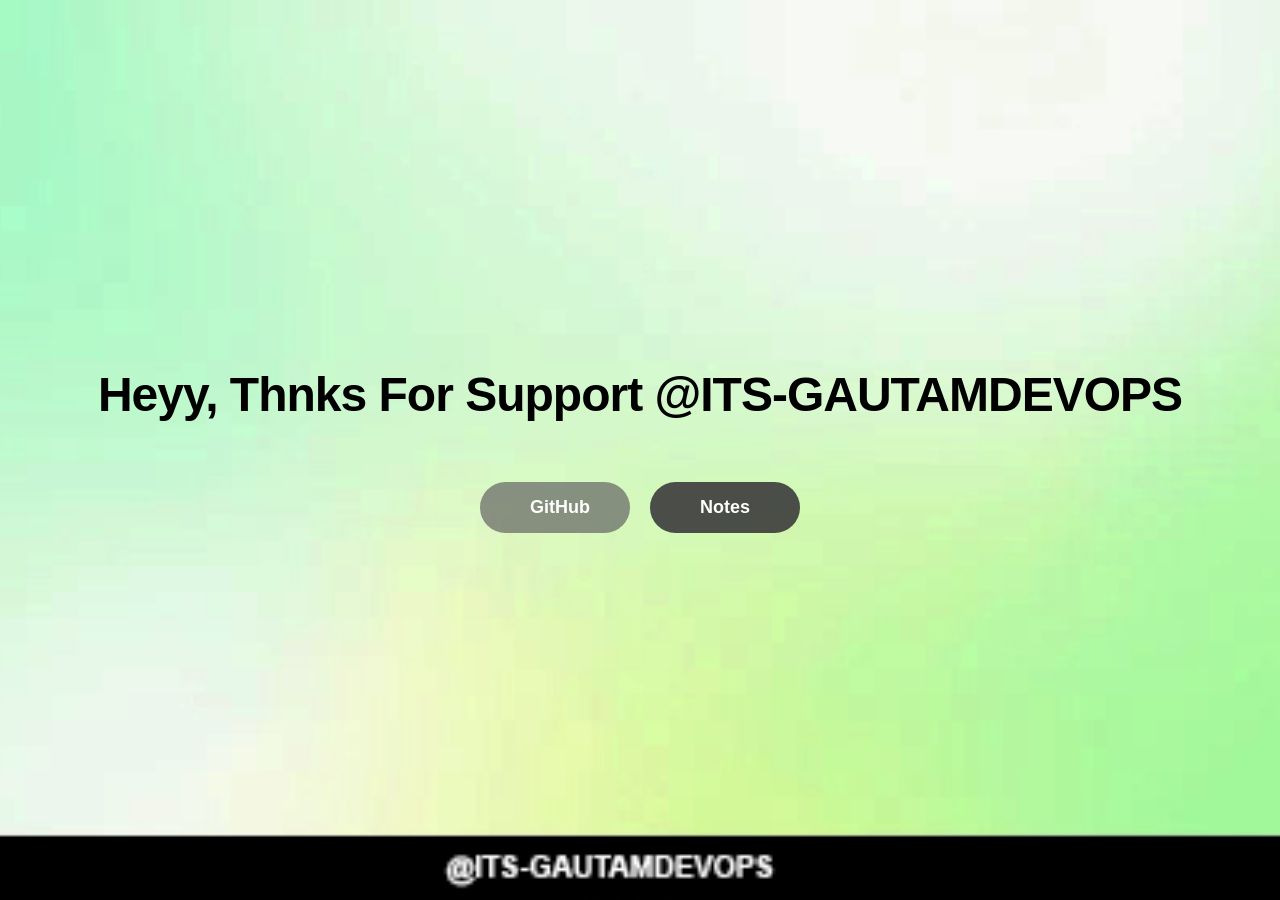
<file: index.html>
<!DOCTYPE html>
<html lang="en">
<head>
    <meta charset="UTF-8">
    <meta name="viewport" content="width=device-width, initial-scale=1.0">
    <title>Flikker Notes</title>
    <link rel="stylesheet" href="Styling/common.css">
    <link rel="stylesheet" href="Styling/variables.css">
</head>
<body class="landing-page">
    
    
      <!--@ITS-GAUTAMDEVOPS CREATED BY GAUTAM KUMAR-->

    <div class="landing-container">
        <div class="landing-header">
            <h1 class="landing-title">Heyy, Thnks For Support @ITS-GAUTAMDEVOPS</h1>
        </div>
        
        <div class="landing-buttons">
            <button class="landing-btn notes-btn" onclick="window.location.href='https://github.com/ITS-GAUTAMDEVOPS'">
                GitHub
            </button>
            <button class="landing-btn todos-btn" onclick="window.location.href='dashboard.html'">
                Notes
            </button>
        </div>
    </div>

    <script src="Brain/storage.js"></script>
</body>
</html>
<!--@ITS-GAUTAMDEVOPS CREATED BY GAUTAM KUMAR-->
</file>
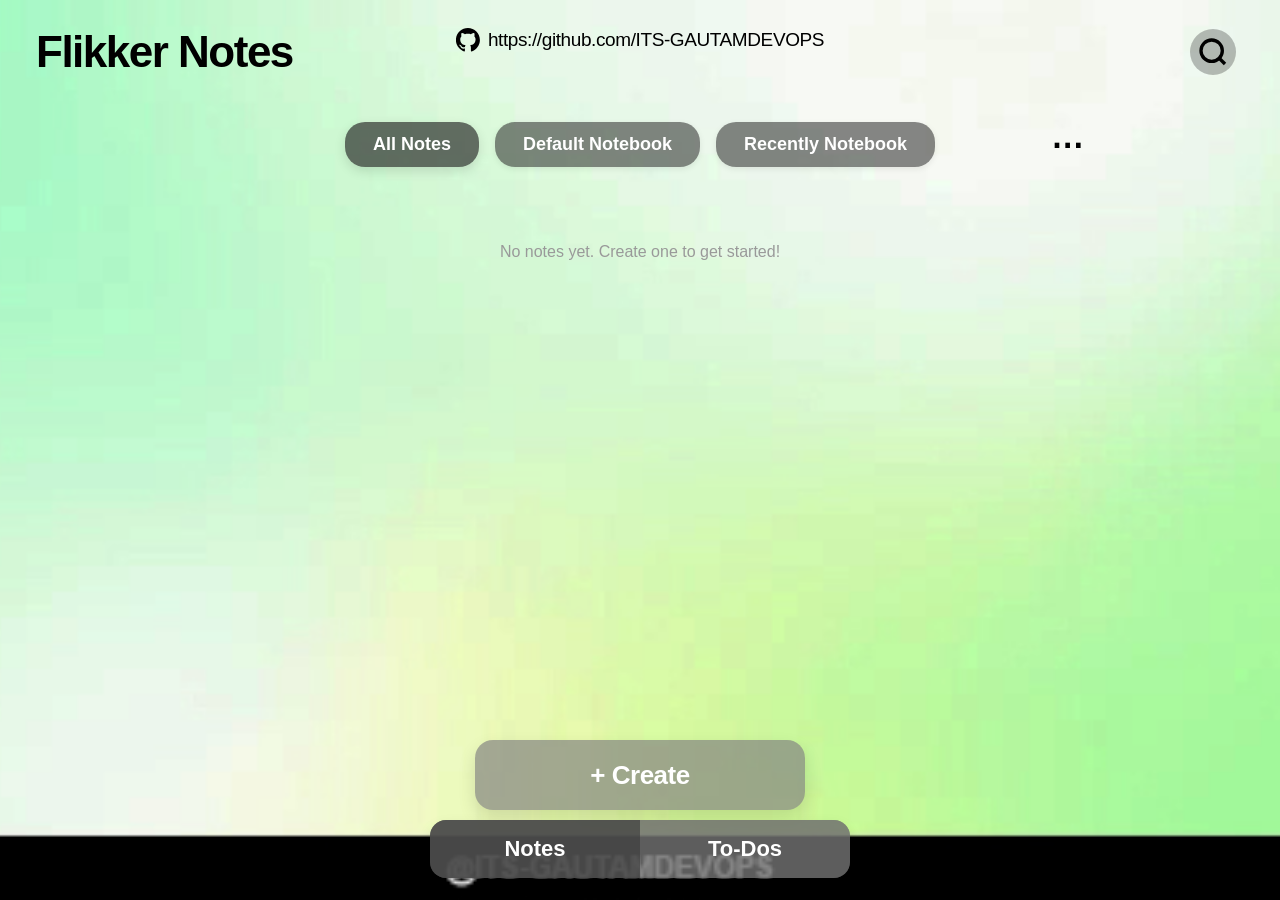
<file: dashboard.html>
<!DOCTYPE html>
<html lang="en">
<head>
    <meta charset="UTF-8">
    <meta name="viewport" content="width=device-width, initial-scale=1.0">
    <title>Flikker Notes - Dashboard</title>
    <link rel="stylesheet" href="Styling/common.css">
    <link rel="stylesheet" href="Styling/dashboard.css">
    <link rel="stylesheet" href="Styling/variables.css">
</head>
<body class="dashboard-page">
     

    <!--@ITS-GAUTAMDEVOPS CREATED BY GAUTAM KUMAR-->


    <div class="container">
      
        <header class="header">
            <div class="header-left">
                <h1 class="logo">Flikker Notes</h1>
            </div>
            <div class="header-right">
                <button class="search-btn" id="searchBtn">
                    <svg width="24" height="24" viewBox="0 0 24 24" fill="none" stroke="currentColor">
                        <circle cx="11" cy="11" r="8"></circle>
                        <path d="m21 21-4.35-4.35"></path>
                    </svg>
                </button>
                
            </div>
        </header>

        
        <div class="main-content">
            
            <div class="view-selector-wrapper">
                <div class="view-selector" id="viewSelector">
                    <button class="view-btn active" data-view="all">All Notes</button>
                    <button class="view-btn" data-view="default">Default Notebook</button>
                    <button class="view-btn" data-view="recent">Recently Notebook</button>
                </div>
                <button class="menu-btn-bar" id="menuBtnBar">⋯</button>
                
             
                <div class="dropdown-menu" id="dropdownMenu" style="display: none;">
                    <button class="dropdown-item" data-action="grid">Grid View</button>
                    <button class="dropdown-item" data-action="list">List View</button>
                    <button class="dropdown-item" data-action="sort-name">Sort By Name (A-Z)</button>
                    <button class="dropdown-item" data-action="sort-edited">Sort By Latest</button>
                </div>
            </div>

       
            <div class="notes-container" id="notesContainer">
              
            </div>

            
            <button class="create-btn" id="createBtn">+ Create</button>
        </div>

        
        <div class="bottom-toggle">
            <button class="toggle-btn active" data-type="notes">Notes</button>
            <button class="toggle-btn" data-type="todos">To-Dos</button>
        </div>

        
        <footer class="footer">
            <a href="https://github.com/ITS-GAUTAMDEVOPS" target="_blank">
                <svg width="20" height="20" viewBox="0 0 24 24" fill="currentColor">
                    <path d="M12 0c-6.626 0-12 5.373-12 12 0 5.302 3.438 9.8 8.207 11.387.599.111.793-.261.793-.577v-2.234c-3.338.726-4.033-1.416-4.033-1.416-.546-1.387-1.333-1.756-1.333-1.756-1.089-.745.083-.729.083-.729 1.205.084 1.839 1.237 1.839 1.237 1.07 1.834 2.807 1.304 3.492.997.107-.775.418-1.305.762-1.604-2.665-.305-5.467-1.334-5.467-5.931 0-1.311.469-2.381 1.236-3.221-.124-.303-.535-1.524.117-3.176 0 0 1.008-.322 3.301 1.23.957-.266 1.983-.399 3.003-.404 1.02.005 2.047.138 3.006.404 2.291-1.552 3.297-1.23 3.297-1.23.653 1.653.242 2.874.118 3.176.77.84 1.235 1.911 1.235 3.221 0 4.609-2.807 5.624-5.479 5.921.43.372.823 1.102.823 2.222v 3.293c0 .319.192.694.801.576 4.765-1.589 8.199-6.086 8.199-11.386 0-6.627-5.373-12-12-12z"/>
                </svg>
                https://github.com/ITS-GAUTAMDEVOPS
            </a>
        </footer>
    </div>

    
    <div class="modal" id="templateModal" style="display: none;">
        <div class="modal-content">
            <h2>Choose Your Magical Sheet</h2>
            <div class="templates-grid" id="templatesGrid">
               
            </div>
        </div>
    </div>

    
    <input type="file" id="imageInput" accept="image/*" style="display: none;">

    <script src="Brain/storage.js"></script>
    <script src="Brain/notes.js"></script>
</body>
</html>
</file>
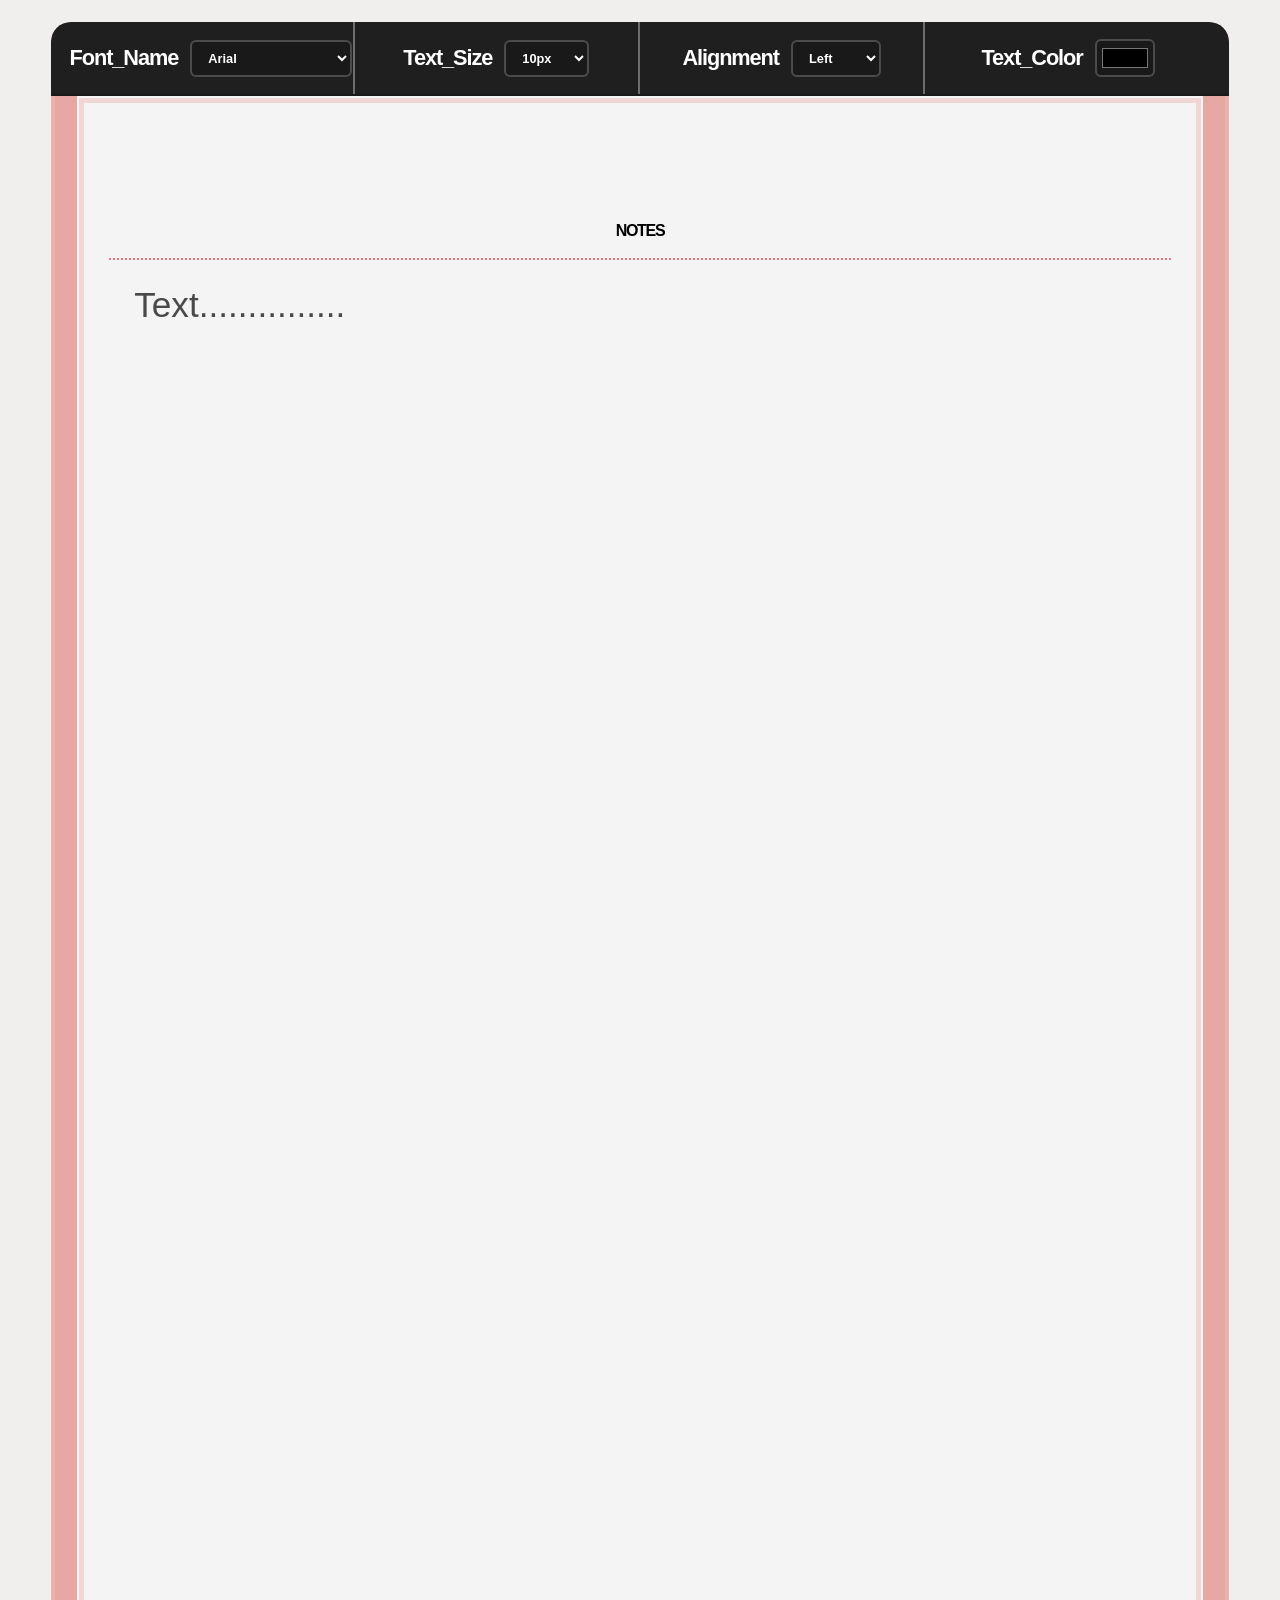
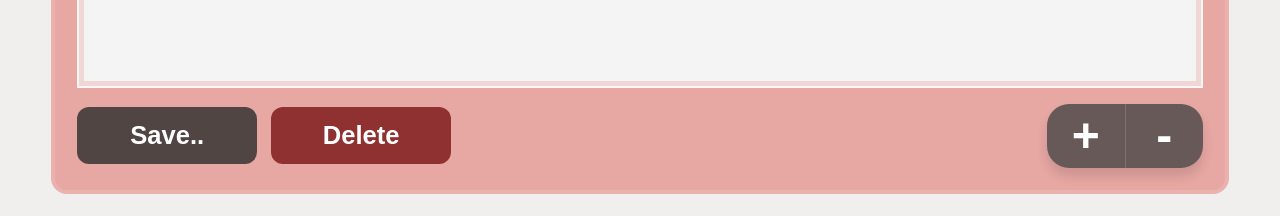
<file: editor.html>
<!DOCTYPE html>
<html lang="en">
<head>
    <meta charset="UTF-8">
    <meta name="viewport" content="width=device-width, initial-scale=1.0">
    <title>Flikker Notes - Editor</title>
    <link rel="stylesheet" href="Styling/common.css">
    <link rel="stylesheet" href="Styling/editor.css">
    <link rel="stylesheet" href="Styling/variables.css">
</head>
<body class="editor-page">
    <div class="editor-shell" id="editorModal">
        <div class="editor-toolbar">
            <div class="toolbar-row">
                <label>Font_Name</label>
                <select class="font-select" id="fontSelect">
                    <option value="Arial">Arial</option>
                    <option value="Georgia">Georgia</option>
                    <option value="Times New Roman">Times New Roman</option>
                    <option value="Courier New">Courier New</option>
                    <option value="Verdana">Verdana</option>
                    <option value="Comic Sans MS">Comic Sans MS</option>
                    <option value="Trebuchet MS">Trebuchet MS</option>
                </select>
            </div>

            <div class="toolbar-row">
                <label>Text_Size</label>
                <select class="size-select" id="sizeSelect">
                    <option value="10">10px</option>
                    <option value="30">30px</option>
                    <option value="50">50px</option>
                    <option value="60">60px</option>
                    <option value="75">75px</option>
                    <option value="100">100px</option>
                </select>
            </div>

            <div class="toolbar-row">
                <label>Alignment</label>
                <select class="align-select" id="alignSelect">
                    <option value="left">Left</option>
                    <option value="center">Center</option>
                    <option value="right">Right</option>
                    <option value="justify">Justify</option>
                </select>
            </div>

            <div class="toolbar-row">
                <label>Text_Color</label>
                <input type="color" class="color-input" id="colorInput" value="#000000">
            </div>
        </div>

        <div class="editor-sheet" id="editorSheet">
            <input type="text" class="editor-title" id="editorTitle" placeholder="NOTES" value="NOTES">
            <div class="editor-sheet-content" id="editorContent" contenteditable="true" spellcheck="false" aria-label="Note content"></div>
        </div>

        <div class="editor-actions">
            <div class="editor-action-group">
                <button class="save-btn" id="saveNoteBtn">Save..</button>
                <button class="delete-btn" id="deleteNoteBtn" type="button">Delete</button>
            </div>
            <div class="zoom-controls">
                <button class="size-btn" data-size="100" aria-label="Increase font size">+</button>
                <button class="size-btn" data-size="10" aria-label="Decrease font size">-</button>
            </div>
        </div>
    </div>

    <input type="file" id="imageInput" accept="image/*" style="display: none;">

    <script src="Brain/storage.js"></script>
    <script src="Brain/editor.js"></script>
</body>
</html>
</file>
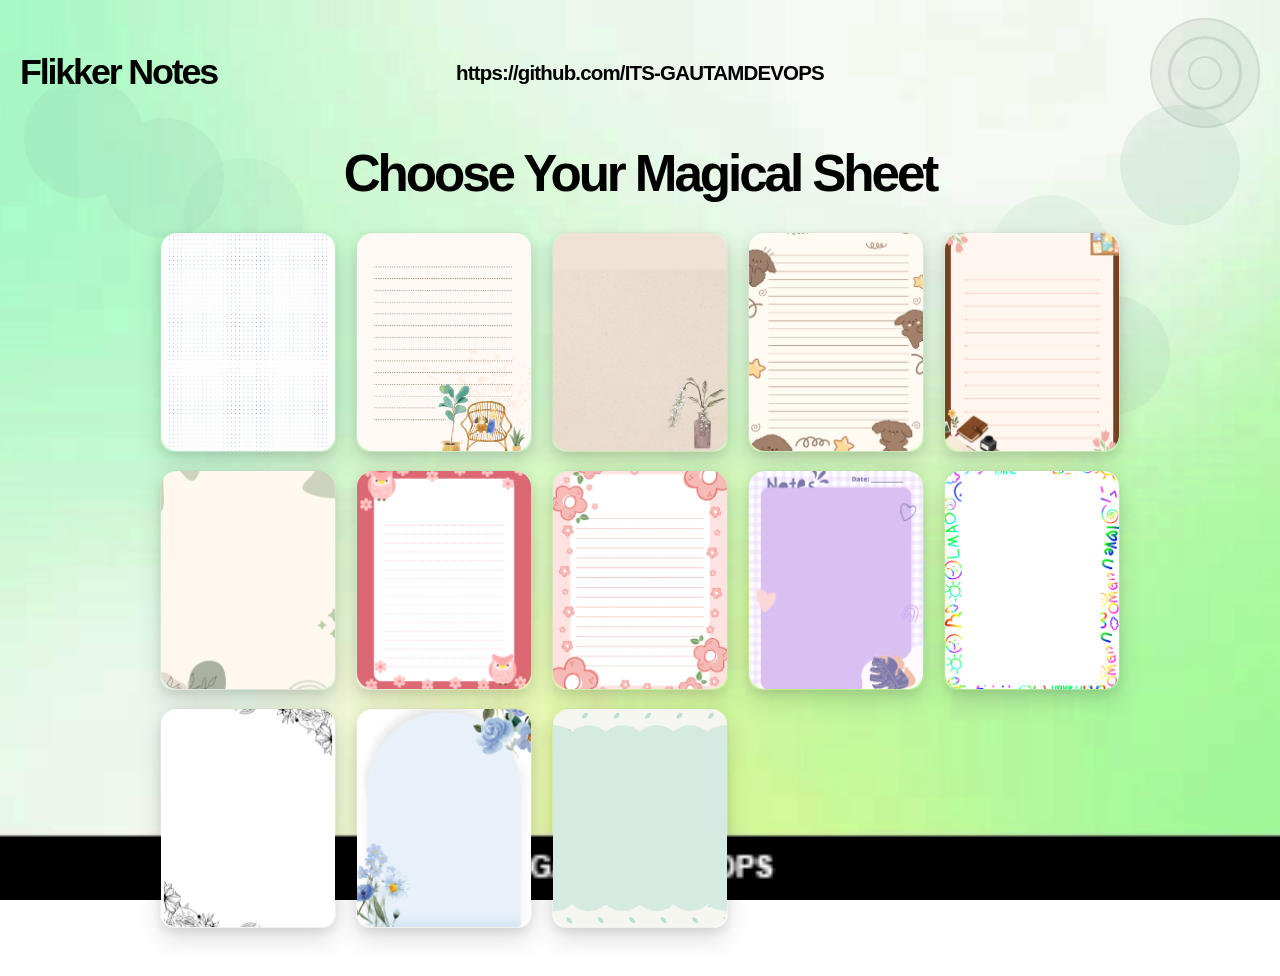
<file: templates.html>
<!DOCTYPE html>
<html lang="en">
<head>
    <meta charset="UTF-8">
    <meta name="viewport" content="width=device-width, initial-scale=1.0">
    <title>Flikker Notes - Choose Template</title>
    <link rel="stylesheet" href="Styling/common.css">
    <link rel="stylesheet" href="Styling/templates.css">
    <link rel="stylesheet" href="Styling/variables.css">
</head>
<body class="templates-page">
    <div class="templates-scene">
        <div class="templates-topbar">
            <div class="templates-brand">Flikker Notes</div>
            <a class="templates-link" href="https://github.com/ITS-GAUTAMDEVOPS" target="_blank" rel="noreferrer">
                https://github.com/ITS-GAUTAMDEVOPS
            </a>
            <div class="templates-decor" aria-hidden="true"></div>
        </div>

        <h1 class="templates-title">Choose Your Magical Sheet</h1>

        <div class="templates-grid" id="templatesGrid">
              
<!--@ITS-GAUTAMDEVOPS CREATED BY GAUTAM KUMAR-->

        </div>
    </div>

    <script src="Brain/storage.js"></script>
    <script>
      


        function loadTemplates() {
            const templatesGrid = document.getElementById('templatesGrid');
            const sheets = [
                'Sheet-0.png',
                'Sheet-1.png',
                'Sheet-2.png',
                'Sheet-3.png',
                'Sheet-4.png',
                'Sheet-5.png',
                'Sheet-6.png',
                'Sheet-7.png',
                'Sheet-8.png',
                'Sheet-9.png',
                'Sheet-10.png',
                'Sheet-11.png',
                'Sheet-bg.png'
            ];

            sheets.forEach((sheetName, index) => {
                const templateItem = document.createElement('button');
                templateItem.type = 'button';
                templateItem.className = 'template-item';
                templateItem.innerHTML = `<img src="Assets/Magical Sheets/${sheetName}" alt="Template ${index + 1}">`;

                templateItem.addEventListener('click', () => {
                    const newNote = {
                        id: storage.generateId(),
                        title: 'NOTES',
                        content: '',
                        fontFamily: 'Arial',
                        fontSize: '30',
                        textAlign: 'left',
                        textColor: '#000000',
                        sheetImage: `Assets/Magical Sheets/${sheetName}`,
                        notebook: 'default',
                        images: [],
                        isNew: true
                    };

                    sessionStorage.setItem('flikker_temp_note', JSON.stringify(newNote));
                    window.location.href = `editor.html?id=${newNote.id}`;
                });

                templatesGrid.appendChild(templateItem);
            });
        }

        document.addEventListener('DOMContentLoaded', loadTemplates);
    </script>
</body>
</html>
</file>
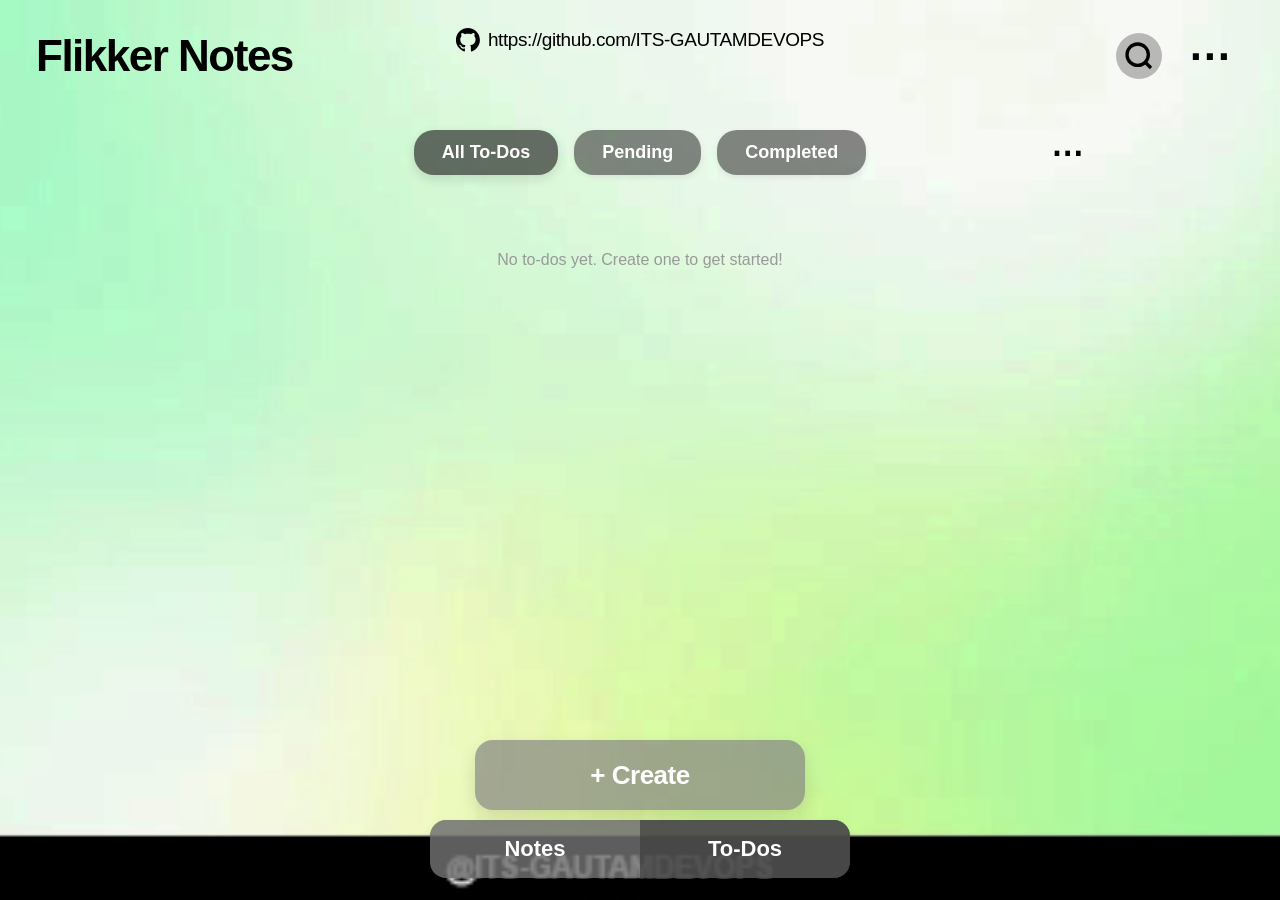
<file: todos.html>
<!DOCTYPE html>
<html lang="en">
<head>
    <meta charset="UTF-8">
    <meta name="viewport" content="width=device-width, initial-scale=1.0">
    <title>Flikker Notes - To-Dos</title>
    <link rel="stylesheet" href="Styling/common.css">
    <link rel="stylesheet" href="Styling/todos.css">
    <link rel="stylesheet" href="Styling/variables.css">
</head>
<body class="todos-page">
    <div class="container">
        <header class="header">
            <div class="header-left">
                <h1 class="logo">Flikker Notes</h1>
            </div>
            <div class="header-right">
                <button class="search-btn" id="searchBtn">
                    <svg width="24" height="24" viewBox="0 0 24 24" fill="none" stroke="currentColor">
                        <circle cx="11" cy="11" r="8"></circle>
                        <path d="m21 21-4.35-4.35"></path>
                    </svg>
                </button>
                <button class="menu-btn" id="menuBtn">⋯</button>
            </div>
        </header>

        <div class="main-content">
            <div class="view-selector-wrapper">
                <div class="view-selector" id="viewSelector">
                    <button class="view-btn active" data-view="all">All To-Dos</button>
                    <button class="view-btn" data-view="pending">Pending</button>
                    <button class="view-btn" data-view="completed">Completed</button>
                </div>
                <button class="menu-btn-bar" id="menuBtnBar">⋯</button>
                
                <div class="dropdown-menu" id="dropdownMenu" style="display: none;">
                    <button class="dropdown-item" data-action="grid">Grid View</button>
                    <button class="dropdown-item" data-action="list">List View</button>
                    <button class="dropdown-item" data-action="sort-name">Sort By Name</button>
                    <button class="dropdown-item" data-action="sort-created">Sort By Time Created</button>
                    <button class="dropdown-item" data-action="sort-edited">Sort By Time Edited</button>
                </div>
            </div>

            <div class="notes-container" id="todosContainer">
               

            </div>

            <button class="create-btn" id="createBtn">+ Create</button>
        </div>

        <div class="bottom-toggle">
            <button class="toggle-btn" data-type="notes">Notes</button>
            <button class="toggle-btn active" data-type="todos">To-Dos</button>
        </div>

        <footer class="footer">
            <a href="https://github.com/ITS-GAUTAMDEVOPS" target="_blank">
                <svg width="20" height="20" viewBox="0 0 24 24" fill="currentColor">
                    <path d="M12 0c-6.626 0-12 5.373-12 12 0 5.302 3.438 9.8 8.207 11.387.599.111.793-.261.793-.577v-2.234c-3.338.726-4.033-1.416-4.033-1.416-.546-1.387-1.333-1.756-1.333-1.756-1.089-.745.083-.729.083-.729 1.205.084 1.839 1.237 1.839 1.237 1.07 1.834 2.807 1.304 3.492.997.107-.775.418-1.305.762-1.604-2.665-.305-5.467-1.334-5.467-5.931 0-1.311.469-2.381 1.236-3.221-.124-.303-.535-1.524.117-3.176 0 0 1.008-.322 3.301 1.23.957-.266 1.983-.399 3.003-.404 1.02.005 2.047.138 3.006.404 2.291-1.552 3.297-1.23 3.297-1.23.653 1.653.242 2.874.118 3.176.77.84 1.235 1.911 1.235 3.221 0 4.609-2.807 5.624-5.479 5.921.43.372.823 1.102.823 2.222v 3.293c0 .319.192.694.801.576 4.765-1.589 8.199-6.086 8.199-11.386 0-6.627-5.373-12-12-12z"/>
                </svg>
                https://github.com/ITS-GAUTAMDEVOPS
            </a>
        </footer>
    </div>

    <div class="modal" id="todoModal" style="display: none;">
        <div class="modal-content">
            <div class="editor-header">
                <h2>Create New To-Do</h2>
                <button class="close-btn" id="closeTodoModal">&times;</button>
            </div>
            <form id="todoForm" style="padding: 20px;">
                <input type="text" id="todoTitle" placeholder="To-Do title" required style="width: 100%; padding: 10px; margin-bottom: 15px; border: 1px solid #ddd; border-radius: 6px;">
                <textarea id="todoDesc" placeholder="To-Do description" style="width: 100%; padding: 10px; margin-bottom: 15px; border: 1px solid #ddd; border-radius: 6px; height: 100px;"></textarea>
                <button type="submit" class="save-btn" style="width: 100%;">Create To-Do</button>
            </form>
        </div>
    </div>

    <script src="Brain/storage.js"></script>
    <script>
        let currentView = 'all';
        let currentViewMode = 'grid';
        let editingTodoId = null;

        
        document.getElementById('menuBtn').addEventListener('click', (e) => {
            const menu = document.getElementById('dropdownMenu');
            menu.style.display = menu.style.display === 'none' ? 'block' : 'none';
            e.stopPropagation();
        });

        document.getElementById('menuBtnBar').addEventListener('click', (e) => {
            const menu = document.getElementById('dropdownMenu');
            menu.style.display = menu.style.display === 'none' ? 'block' : 'none';
            e.stopPropagation();
        });

        document.getElementById('searchBtn').addEventListener('click', () => {
            alert('Coming Soon');
        });

        document.querySelectorAll('.dropdown-item').forEach(item => {
            item.addEventListener('click', (e) => {
                const action = e.target.dataset.action;
                handleDropdownAction(action);
                document.getElementById('dropdownMenu').style.display = 'none';
            });
        });

        function handleDropdownAction(action) {
            switch(action) {
                case 'grid':
                    currentViewMode = 'grid';
                    storage.setViewMode('grid');
                    break;
                case 'list':
                    currentViewMode = 'list';
                    storage.setViewMode('list');
                    break;
                case 'sort-name':
                    storage.setSortMode('name');
                    break;
                case 'sort-created':
                    storage.setSortMode('created');
                    break;
                case 'sort-edited':
                    storage.setSortMode('edited');
                    break;
            }
            renderTodos();
        }

        document.querySelectorAll('.view-btn').forEach(btn => {
            btn.addEventListener('click', (e) => {
                document.querySelectorAll('.view-btn').forEach(b => b.classList.remove('active'));
                e.target.classList.add('active');
                currentView = e.target.dataset.view;
                renderTodos();
            });
        });

        document.querySelectorAll('.toggle-btn').forEach(btn => {
            btn.addEventListener('click', (e) => {
                document.querySelectorAll('.toggle-btn').forEach(b => b.classList.remove('active'));
                e.target.classList.add('active');

                if (e.target.dataset.type === 'notes') {
                    window.location.href = 'dashboard.html';
                } else if (e.target.dataset.type === 'todos') {
                    window.location.href = 'todos.html';
                }
            });
        });

        document.getElementById('createBtn').addEventListener('click', () => {
            document.getElementById('todoModal').style.display = 'flex';
        });

        document.getElementById('closeTodoModal').addEventListener('click', () => {
            document.getElementById('todoModal').style.display = 'none';
        });

        document.getElementById('todoForm').addEventListener('submit', (e) => {
            e.preventDefault();
            const title = document.getElementById('todoTitle').value.trim();
            const desc = document.getElementById('todoDesc').value.trim();

            if (!title) return;

            const newTodo = {
                id: storage.generateId(),
                title,
                description: desc,
                completed: false,
                createdAt: new Date().toISOString(),
                updatedAt: new Date().toISOString()
            };

            storage.saveTodo(newTodo);
            document.getElementById('todoForm').reset();
            document.getElementById('todoModal').style.display = 'none';
            renderTodos();
        });

        function renderTodos() {
            const container = document.getElementById('todosContainer');
            container.innerHTML = '';

            let todos = storage.getAllTodos();

            if (currentView === 'pending') {
                todos = todos.filter(t => !t.completed);
            } else if (currentView === 'completed') {
                todos = todos.filter(t => t.completed);
            }

            
            const sortMode = storage.getSortMode();
            if (sortMode === 'name') {
                todos.sort((a, b) => (a.title || 'Untitled').localeCompare(b.title || 'Untitled'));
            } else if (sortMode === 'created') {
                todos.sort((a, b) => new Date(b.createdAt) - new Date(a.createdAt));
            } else {
                todos.sort((a, b) => new Date(b.updatedAt) - new Date(a.updatedAt));
            }

            if (todos.length === 0) {
                container.innerHTML = '<div style="grid-column: 1/-1; text-align: center; padding: 40px; color: #999;">No to-dos yet. Create one to get started!</div>';
                return;
            }

            todos.forEach(todo => {
                const todoCard = document.createElement('div');
                todoCard.className = `note-card ${todo.completed ? 'completed' : ''}`;
                todoCard.innerHTML = `
                    <div class="note-card-title">${(todo.title || 'Untitled').replace(/</g, '&lt;').replace(/>/g, '&gt;')}</div>
                    <div class="note-card-content">${(todo.description || '').replace(/</g, '&lt;').replace(/>/g, '&gt;')}</div>
                    <div class="note-card-date">${new Date(todo.updatedAt || todo.createdAt).toLocaleDateString()}</div>
                    <input type="checkbox" ${todo.completed ? 'checked' : ''} style="margin-bottom: 10px; cursor: pointer; width: 20px; height: 20px;">
                    <button class="card-delete-btn" data-id="${todo.id}">Delete</button>
                `;

                const checkbox = todoCard.querySelector('input[type="checkbox"]');
                checkbox.addEventListener('change', () => {
                    todo.completed = checkbox.checked;
                    storage.saveTodo(todo);
                    renderTodos();
                });

                const deleteBtn = todoCard.querySelector('.card-delete-btn');
                deleteBtn.addEventListener('click', () => {
                    storage.deleteTodo(todo.id);
                    renderTodos();
                });

                container.appendChild(todoCard);
            });
        }

        document.addEventListener('click', () => {
            document.getElementById('dropdownMenu').style.display = 'none';
        });

        document.addEventListener('DOMContentLoaded', renderTodos);
    </script>
</body>
</html>
</file>
<file: Styling/common.css>
/* Start Karte hain */

/* Landing Page */
.landing-page {
    background-image: url('../Assets/BACKGROUND.jpg');
    background-size: cover;
    background-attachment: fixed;
    min-height: 100vh;
    display: flex;
    align-items: center;
    justify-content: center;
}

.landing-container {
    display: flex;
    flex-direction: column;
    align-items: center;
    justify-content: center;
    gap: 60px;
}

.landing-header {
    text-align: center;
}

.landing-title {
    font-size: 48px;
    font-weight: 700;
    color: #000;
    letter-spacing: -1px;
}

.landing-buttons {
    display: flex;
    gap: 20px;
}

.landing-btn {
    padding: 15px 50px;
    font-size: 18px;
    font-weight: 600;
    border: none;
    border-radius: 30px;
    cursor: pointer;
    transition: all 0.3s ease;
    width: 150px;
}

.notes-btn {
    background-color: rgba(100, 100, 100, 0.7);
    color: white;
}

.notes-btn:hover {
    background-color: rgba(80, 80, 80, 0.9);
    transform: translateY(-2px);
}

.todos-btn {
    background-color: rgba(60, 60, 60, 0.9);
    color: white;
}

.todos-btn:hover {
    background-color: rgba(40, 40, 40, 1);
    transform: translateY(-2px);
}

:root {
    --primary-color: #a8d8d8;
    --secondary-color: #b5e8b5;
    --dark-bg: #2a2a2a;
    --light-bg: #f5f5f5;
    --text-dark: #000000;
    --text-light: #666666;
    --card-bg: #ffffff;
    --border-color: #e0e0e0;
    --accent-pink: #f4a8a8;
    --accent-purple: #d4a5e8;
    --shadow: 0 4px 6px rgba(0, 0, 0, 0.1);
    --shadow-lg: 0 10px 25px rgba(0, 0, 0, 0.15);
}

* {
    margin: 0;
    padding: 0;
    box-sizing: border-box;
}

body {
    font-family: -apple-system, BlinkMacSystemFont, 'Segoe UI', Roboto, Oxygen, Ubuntu, Cantarell, sans-serif;
    background-image: url('../Assets/BACKGROUND.webp');
    background-size: cover;
    background-attachment: fixed;
    background-position: center;
    min-height: 100vh;
    color: var(--text-dark);
    margin: 0;
}

.container {
    max-width: 1500px;
    margin: 0 auto;
    padding: 28px 36px 12px;
    display: flex;
    flex-direction: column;
    min-height: 100vh;
    position: relative;
}

/* Header */
.header {
    display: flex;
    justify-content: space-between;
    align-items: center;
    margin-bottom: 22px;
    padding: 0 0 8px;
    border-bottom: none;
}

.header-left {
    display: flex;
    align-items: center;
}

.logo {
    font-size: 44px;
    font-weight: 800;
    color: #000;
    letter-spacing: -1.5px;
    margin: 0;
    line-height: 1.1;
    font-family: 'Segoe UI', sans-serif;
}

.header-right {
    display: flex;
    gap: 18px;
    align-items: center;
    position: relative;
    padding-right: 8px;
}

.search-btn,
.menu-btn {
    background: none;
    border: none;
    cursor: pointer;
    color: #000;
    transition: all 0.2s ease;
    display: flex;
    align-items: center;
    justify-content: center;
    line-height: 1;
    padding: 0;
}

.search-btn {
    width: 46px;
    height: 46px;
    border-radius: 50%;
    background: rgba(38, 38, 38, 0.3);
}

.search-btn svg {
    width: 32px;
    height: 32px;
    stroke-width: 2.5;
}

.menu-btn {
    width: 56px;
    height: 56px;
    font-size: 42px;
    font-weight: 700;
    letter-spacing: -2px;
}

.search-btn:hover,
.menu-btn:hover {
    opacity: 0.8;
    transform: translateY(-1px);
}

/* View Selector Wrapper */
.view-selector-wrapper {
    display: flex;
    justify-content: center;
    align-items: center;
    position: relative;
    margin: 16px auto 28px;
    width: 100%;
    max-width: 900px;
}

/* View Selector */
.view-selector {
    display: flex;
    justify-content: center;
    align-items: center;
    gap: 16px;
    flex-wrap: wrap;
    width: 100%;
    background: transparent;
    border-radius: 0;
    padding: 0;
    box-shadow: none;
    border: none;
    position: relative;
}

/* Menu button on the bar */
.menu-btn-bar {
    position: absolute;
    right: 0;
    top: 50%;
    transform: translateY(-50%);
    background: none;
    border: none;
    cursor: pointer;
    color: #000;
    transition: all 0.2s ease;
    display: flex;
    align-items: center;
    justify-content: center;
    line-height: 1;
    padding: 0;
    width: 48px;
    height: 48px;
    font-size: 32px;
    font-weight: 700;
    letter-spacing: -1px;
}

.menu-btn-bar:hover {
    opacity: 0.8;
    transform: translateY(-51%);
}

.view-btn {
    padding: 12px 28px;
    background-color: rgba(39, 39, 39, 0.55);
    color: #fff;
    border: none;
    border-radius: 20px;
    cursor: pointer;
    font-size: 18px;
    font-weight: 600;
    transition: all 0.2s ease;
    min-width: auto;
    text-align: center;
    box-shadow: 0 2px 6px rgba(0, 0, 0, 0.08);
    outline: none;
} 

.view-btn.active {
    background-color: rgba(33, 33, 33, 0.65);
    color: #fff;
    box-shadow: 0 4px 12px rgba(0, 0, 0, 0.12);
}

.view-btn:hover {
    opacity: 0.95;
    background-color: rgba(128, 128, 128, 0.62);
}

/* Dropdown Menu */
.dropdown-menu {
    position: absolute;
    top: 100%;
    right: 0;
    margin-top: 12px;
    background: rgba(19, 19, 19, 0.92);
    border-radius: 10px;
    box-shadow: 0 12px 28px rgba(0, 0, 0, 0.15);
    z-index: 1000;
    min-width: 280px;
    padding: 12px 0;
    overflow: hidden;
    border: none;
}

.dropdown-item {
    display: block;
    width: 100%;
    padding: 14px 22px;
    background: none;
    border: none;
    text-align: left;
    cursor: pointer;
    font-size: 18px;
    font-weight: 600;
    color: #fff;
    transition: all 0.2s ease;
    border-bottom: 1px solid rgba(255, 255, 255, 0.12);
}

.dropdown-item:last-child {
    border-bottom: none;
}

.dropdown-item:hover {
    background-color: rgba(255, 255, 255, 0.1);
}

/* Main Content */
.main-content {
    flex: 1;
    position: relative;
}

/* Bottom Toggle */
.bottom-toggle {
    position: fixed;
    left: 50%;
    transform: translateX(-50%);
    bottom: 22px;
    display: flex;
    gap: 0;
    z-index: 100;
    background: rgba(81, 80, 80, 0.65);
    border-radius: 16px;
    overflow: hidden;
    width: 420px;
    height: 58px;
    box-shadow: 0 6px 14px rgba(0, 0, 0, 0.1);
}

.toggle-btn {
    flex: 1;
    padding: 0 20px;
    background-color: rgba(128, 128, 128, 0.55);
    color: #fff;
    border: none;
    border-radius: 0;
    cursor: pointer;
    font-size: 22px;
    font-weight: 600;
    transition: all 0.2s ease;
}

.toggle-btn.active {
    background-color: rgba(75, 75, 75, 0.85);
    color: #fff;
}

.toggle-btn:hover {
    opacity: 0.96;
}

/* Footer */
.footer {
    position: fixed;
    top: 28px;
    left: 50%;
    transform: translateX(-50%);
    text-align: center;
    padding: 0;
    margin: 0;
    color: var(--text-dark);
    z-index: 50;
}

.footer a {
    display: inline-flex;
    align-items: center;
    justify-content: center;
    gap: 8px;
    text-decoration: none;
    color: #000;
    font-size: 19px;
    font-weight: 500;
    transition: all 0.2s ease;
    letter-spacing: -0.4px;
}

.footer a svg {
    width: 24px;
    height: 24px;
}

.footer a:hover {
    opacity: 0.7;
}

/* Modal */
.modal {
    position: fixed;
    inset: 0;
    display: none;
    align-items: center;
    justify-content: center;
    background: rgba(0, 0, 0, 0.5);
    z-index: 2000;
}

.modal-content {
    width: min(92vw, 560px);
    background: #fff;
    border-radius: 16px;
    box-shadow: 0 10px 40px rgba(0, 0, 0, 0.2);
    overflow: auto;
    max-height: 90vh;
}

.editor-header {
    display: flex;
    align-items: center;
    justify-content: space-between;
    padding: 20px;
    border-bottom: 1px solid #e0e0e0;
}

.editor-header h2 {
    margin: 0;
    font-size: 1.5rem;
}

.close-btn {
    background: none;
    border: none;
    font-size: 28px;
    cursor: pointer;
    color: #666;
}

.close-btn:hover {
    color: #000;
}
</file>
<file: Styling/variables.css>
/* Additional Variable Styling */

:root {
   
    --spacing-xs: 4px;
    --spacing-sm: 8px;
    --spacing-md: 16px;
    --spacing-lg: 24px;
    --spacing-xl: 32px;

    --radius-sm: 4px;
    --radius-md: 8px;
    --radius-lg: 12px;
    --radius-xl: 16px;
    --radius-full: 9999px;

    
    --fs-xs: 12px;
    --fs-sm: 14px;
    --fs-base: 16px;
    --fs-lg: 18px;
    --fs-xl: 24px;
    --fs-2xl: 32px;

    
    --transition-fast: 150ms ease-in-out;
    --transition-base: 300ms ease-in-out;
    --transition-slow: 500ms ease-in-out;

   
    --z-dropdown: 1000;
    --z-sticky: 1020;
    --z-fixed: 1030;
    --z-modal-backdrop: 1040;
    --z-modal: 1050;
    --z-popover: 1060;
    --z-tooltip: 1070;
}

.text-center {
    text-align: center;
}

.text-left {
    text-align: left;
}

.text-right {
    text-align: right;
}

.text-justify {
    text-align: justify;
}

.flex-center {
    display: flex;
    align-items: center;
    justify-content: center;
}

.flex-between {
    display: flex;
    align-items: center;
    justify-content: space-between;
}

.hidden {
    display: none !important;
}

.visible {
    display: block !important;
}


@keyframes fadeIn {
    from {
        opacity: 0;
    }
    to {
        opacity: 1;
    }
}

@keyframes slideUp {
    from {
        opacity: 0;
        transform: translateY(10px);
    }
    to {
        opacity: 1;
        transform: translateY(0);
    }
}

@keyframes scaleIn {
    from {
        opacity: 0;
        transform: scale(0.95);
    }
    to {
        opacity: 1;
        transform: scale(1);
    }
}

.animate-fadeIn {
    animation: fadeIn 0.3s ease-in-out;
}

.animate-slideUp {
    animation: slideUp 0.3s ease-in-out;
}

.animate-scaleIn {
    animation: scaleIn 0.3s ease-in-out;
}

/* Scrollbar Styling */
::-webkit-scrollbar {
    width: 8px;
    height: 8px;
}

::-webkit-scrollbar-track {
    background: rgba(0, 0, 0, 0.05);
    border-radius: 10px;
}

::-webkit-scrollbar-thumb {
    background: rgba(0, 0, 0, 0.2);
    border-radius: 10px;
}

::-webkit-scrollbar-thumb:hover {
    background: rgba(0, 0, 0, 0.3);
}

/* Selection Styling */
::selection {
    background-color: var(--primary-color);
    color: var(--text-dark);
}

::-moz-selection {
    background-color: var(--primary-color);
    color: var(--text-dark);
}

/* Focus Styles */
button:focus-visible,
input:focus-visible,
select:focus-visible {
    outline: 2px solid var(--primary-color);
    outline-offset: 2px;
}

/* Input Styling */
input[type="text"],
input[type="date"],
input[type="time"],
textarea,
select {
    font-family: inherit;
    font-size: inherit;
}

/* Placeholder Styling */
::placeholder {
    color: var(--text-light);
    opacity: 0.7;
}

/* Loading Spinner */
@keyframes spin {
    from {
        transform: rotate(0deg);
    }
    to {
        transform: rotate(360deg);
    }
}

.spinner {
    border: 3px solid rgba(0, 0, 0, 0.1);
    border-top-color: var(--primary-color);
    border-radius: 50%;
    width: 40px;
    height: 40px;
    animation: spin 1s linear infinite;
}

/* Print Styles */
@media print {
    body {
        background: white;
    }

    .header,
    .footer,
    .create-btn,
    .bottom-toggle {
        display: none;
    }
}
</file>
<file: Styling/dashboard.css>
/* Dashboard Page Styles @ITS-GAUTAMDEVOPS CREATED BY GAUTAM KUMAR */

.dashboard-page {
    background-image: url('../Assets/BACKGROUND.jpg');
    background-size: cover;
    background-attachment: fixed;
    min-height: 100vh;
}

.notes-container {
    display: grid;
    grid-template-columns: repeat(auto-fill, minmax(280px, 1fr));
    gap: 24px 18px;
    margin: 0 auto 70px;
    min-height: 240px;
    align-items: start;
    padding-top: 8px;
    max-width: 900px;
    justify-items: center;
}

.notes-container.list-view {
    display: flex;
    flex-direction: column;
    gap: 16px;
    max-width: 980px;
    width: 100%;
    padding-top: 18px;
}

.notes-container.list-view .note-card {
    width: 100%;
    max-width: none;
    min-height: 124px;
    padding: 18px 22px;
    border-radius: 16px;
    display: grid;
    grid-template-columns: minmax(0, 1.4fr) auto auto;
    align-items: center;
    gap: 18px;
    box-shadow: 0 8px 18px rgba(0, 0, 0, 0.12);
    border: none;
}

.notes-container.list-view .note-card-title {
    margin: 0;
    padding-top: 0;
    font-size: 12px;
    line-height: 1.2;
    letter-spacing: 0.02em;
}

.notes-container.list-view .note-card-content {
    margin: 0;
    font-size: 1rem;
    line-height: 1.45;
    opacity: 0.9;
    display: -webkit-box;
    -webkit-line-clamp: 2;
    -webkit-box-orient: vertical;
    overflow: hidden;
}

.notes-container.list-view .note-card-date {
    justify-self: end;
    font-size: 0.92rem;
    white-space: nowrap;
}

.notes-container.list-view .card-delete-btn {
    position: static;
    justify-self: end;
    margin: 0;
    font-size: 0.8rem;
    padding: 8px 12px;
}

/* Note Card */
.note-card {
    background-color: #000;
    border-radius: 18px;
    padding: 18px 16px 14px;
    cursor: pointer;
    transition: transform 0.22s ease, box-shadow 0.22s ease, filter 0.22s ease;
    box-shadow: 0 10px 20px rgba(0, 0, 0, 0.12), 0 3px 8px rgba(0, 0, 0, 0.08);
    min-height: 240px;
    display: flex;
    flex-direction: column;
    background-size: cover;
    background-position: center;
    background-repeat: no-repeat;
    max-width: 380px;
    width: 100%;
    position: relative;
    border: none;
    overflow: hidden;
}

.note-card[style*="backgroundImage"] {
    background-color: rgba(0, 0, 0, 0.85) !important;
    background-blend-mode: multiply;
}

.note-card:hover {
    transform: translateY(-6px) scale(1.01);
    box-shadow: 0 18px 28px rgba(0, 0, 0, 0.18), 0 8px 16px rgba(0, 0, 0, 0.1);
    filter: saturate(1.05);
}

.note-card.black-bg {
    background-color: #000;
    color: white;
}

.card-delete-btn {
    align-self: flex-end;
    background: rgba(0, 0, 0, 0.6);
    color: #fff;
    border: none;
    border-radius: 999px;
    padding: 7px 12px;
    font-size: 12px;
    font-weight: 700;
    cursor: pointer;
    margin-bottom: 10px;
    position: absolute;
    top: 10px;
    right: 10px;
    z-index: 1;
}

.note-card-title {
    font-size: 12px;
    font-weight: 700;
    margin: 0 0 10px;
    word-wrap: break-word;
    line-height: 1.2;
    letter-spacing: 0.02em;
    color: rgba(255, 255, 255, 0.9);
    padding-top: 12px;
    text-transform: none;
}

.note-card-content {
    font-size: 18px;
    color: rgba(255, 255, 255, 0.95);
    flex: 1;
    word-wrap: break-word;
    line-height: 1.35;
    margin-bottom: 12px;
    font-weight: 500;
}

.note-card.black-bg .note-card-content {
    color: rgba(255, 255, 255, 0.95);
}

.note-card-date {
    font-size: 16px;
    color: #000;
    margin-top: 0;
    font-weight: 600;
    letter-spacing: -0.2px;
}

.note-card.black-bg .note-card-date {
    color: #000;
}

.note-card.completed {
    opacity: 0.72;
}

.note-card.completed .note-card-title,
.note-card.completed .note-card-content {
    text-decoration: line-through;
    opacity: 0.8;
}

/* Create Button */
.create-btn {
    position: fixed;
    left: 50%;
    transform: translateX(-50%);
    bottom: 90px;
    width: 330px;
    height: 70px;
    border-radius: 18px;
    background-color: rgba(128, 128, 128, 0.68);
    color: #fff;
    border: none;
    font-size: 26px;
    font-weight: 700;
    cursor: pointer;
    box-shadow: 0 8px 18px rgba(0, 0, 0, 0.12);
    transition: all 0.2s ease;
    display: flex;
    align-items: center;
    justify-content: center;
    gap: 10px;
    line-height: 1;
    letter-spacing: -0.5px;
    padding: 0 18px;
}

.create-btn:hover {
    background-color: rgba(115, 115, 115, 0.75);
    transform: translateX(-50%) translateY(-2px);
}

.save-btn {
    border: none;
    border-radius: 12px;
    font-size: clamp(1rem, 1.5vw, 1.3rem);
    font-weight: 700;
    padding: 12px 24px;
    cursor: pointer;
    background: rgba(48, 48, 48, 0.82);
    color: #fff;
}

.save-btn:hover {
    opacity: 0.9;
}
</file>
<file: Styling/editor.css>
/* Editor Page Styles */

.editor-page {
    min-height: 100vh;
    margin: 0;
    background: #f1efee;
    display: flex;
    align-items: center;
    justify-content: center;
    padding: 22px;
    font-family: Arial, Helvetica, sans-serif;
}

.editor-shell {
    width: min(92vw, 1280px);
    background: #e7a7a3;
    padding: 0 0 8px;
    position: relative;
    border-radius: 20px 20px 16px 16px;
    overflow: hidden;
    box-shadow: inset 0 0 0 4px rgba(255,255,255,0.12);
}

.editor-shell::before,
.editor-shell::after {
    content: "";
    position: absolute;
    width: 110px;
    height: 110px;
    border-radius: 50%;
    background: rgba(255,255,255,0.14);
    pointer-events: none;
}

.editor-shell::before {
    left: 34px;
    top: 84px;
    box-shadow: 120px 20px 0 rgba(255,255,255,0.12), 240px 10px 0 rgba(255,255,255,0.12);
}

.editor-shell::after {
    right: 34px;
    top: 84px;
    box-shadow: -140px 20px 0 rgba(255,255,255,0.12), -260px 10px 0 rgba(255,255,255,0.12);
}

.editor-toolbar {
    display: grid;
    grid-template-columns: repeat(4, minmax(170px, 1fr));
    background: #1f1f1f;
    border-bottom: 2px solid #1a1a1a;
    min-height: 72px;
    align-items: center;
    padding: 0 18px;
    position: relative;
    z-index: 1;
    border-radius: 18px 18px 0 0;
}

.toolbar-row {
    display: flex;
    align-items: center;
    justify-content: center;
    gap: 12px;
    min-height: 72px;
    border-right: 2px solid rgba(255,255,255,0.35);
    padding: 0 12px;
}

.toolbar-row:last-child {
    border-right: none;
}

.toolbar-row label {
    color: #fff;
    font-size: clamp(1.2rem, 1.7vw, 2.2rem);
    font-weight: 700;
    letter-spacing: -0.05em;
    white-space: nowrap;
}

.font-select,
.size-select,
.align-select,
.color-input {
    border: 2px solid rgba(255,255,255,0.22);
    background: rgba(0,0,0,0.18);
    color: #fff;
    padding: 8px 12px;
    border-radius: 6px;
    font-size: clamp(0.8rem, 1vw, 1.3rem);
    font-weight: 600;
    outline: none;
}

.color-input {
    width: 60px;
    height: 38px;
    padding: 3px;
}

.editor-sheet {
    position: relative;
    z-index: 1;
    background: #f4f4f4;
    margin: 0 auto 10px;
    width: calc(100% - 52px);
    max-width: 1160px;
    aspect-ratio: 210 / 297;
    min-height: 520px;
    padding: 24px 30px 30px;
    border: 2px solid rgba(255,255,255,0.18);
    box-shadow: inset 0 0 0 5px rgba(240, 210, 208, 0.85);
    background-size: cover;
    background-position: center center;
    background-repeat: no-repeat;
}

.editor-title {
    display: block;
    width: 100%;
    border: none;
    background: transparent;
    outline: none;
    text-align: center;
    font-size: clamp(4.1rem, 6vw, 8rem);
    line-height: 1;
    letter-spacing: -0.08em;
    font-weight: 800;
    color: #000;
    margin: 100px 0 18px;
    padding: 0;
    font-family: Arial, Helvetica, sans-serif;
    cursor: text;
    user-select: text;
    -webkit-user-select: text;
    -moz-user-select: text;
    -ms-user-select: text;
    caret-color: #000;
}

.editor-title::placeholder {
    color: rgba(0,0,0,0.35);
}

.editor-sheet-content {
    min-height: 260px;
    border-top: 2px dotted rgba(226, 105, 118, 0.9);
    padding: 18px 25px 0 25px;
    font-size: 30px;
    line-height: 1.7;
    outline: none;
    white-space: pre-wrap;
    word-break: break-word;
    background: transparent;
    color: #000;
    text-align: left;
    margin-top: 10px;
    cursor: text;
    user-select: text;
    -webkit-user-select: text;
    -moz-user-select: text;
    -ms-user-select: text;
    caret-color: #000;
}

.editor-sheet-content:empty::before {
    content: "Text...............";
    color: rgba(0,0,0,0.7);
    font-size: 2.2rem;
    line-height: 1.3;
    display: block;
    padding-top: 4px;
}

.editor-actions {
    position: relative;
    z-index: 1;
    display: flex;
    align-items: center;
    justify-content: space-between;
    padding: 6px 26px 18px;
    gap: 18px;
}

.editor-action-group {
    display: flex;
    align-items: center;
    gap: 14px;
}

.save-btn,
.delete-btn {
    border: none;
    border-radius: 12px;
    font-size: clamp(1.3rem, 2vw, 2.3rem);
    font-weight: 700;
    padding: 14px 26px;
    cursor: pointer;
    min-width: 180px;
    text-align: center;
}

.save-btn {
    background: rgba(48, 48, 48, 0.82);
    color: #fff;
}

.delete-btn {
    background: rgba(120, 20, 20, 0.8);
    color: #fff;
}

.zoom-controls {
    display: flex;
    align-items: center;
    background: rgba(70, 70, 70, 0.8);
    border-radius: 22px;
    overflow: hidden;
    box-shadow: 0 8px 12px rgba(0,0,0,0.12);
}

.zoom-controls .size-btn {
    width: 78px;
    height: 64px;
    border: none;
    background: transparent;
    color: #fff;
    font-size: 3rem;
    font-weight: 700;
    cursor: pointer;
}

.zoom-controls .size-btn + .size-btn {
    border-left: 1px solid rgba(255,255,255,0.15);
}

@media (max-width: 900px) {
    .editor-toolbar {
        grid-template-columns: repeat(2, minmax(170px, 1fr));
    }

    .toolbar-row {
        border-right: none;
        border-bottom: 1px solid rgba(255,255,255,0.25);
    }

    .toolbar-row:last-child {
        border-bottom: none;
    }
}

@media (max-width: 600px) {
    .editor-page {
        padding: 14px;
    }

    .editor-shell {
        width: 100%;
    }

    .editor-toolbar {
        grid-template-columns: 1fr;
        padding: 10px 8px;
    }

    .editor-sheet {
        margin: 0 8px 10px;
        padding: 18px 16px 20px;
    }

    .editor-owl {
        left: 16px;
        top: 20px;
        transform: scale(0.8);
    }

    .editor-title {
        margin-top: 82px;
    }

    .editor-actions {
        flex-direction: column;
        gap: 16px;
    }
}
</file>
<file: Styling/templates.css>
/* Templates Page Styles */

.templates-page {
    background-image: url('../Assets/BACKGROUND.jpg');
    background-size: cover;
    background-position: center;
    min-height: 100vh;
    margin: 0;
    padding: 0 20px 20px;
    position: relative;
    overflow-x: hidden;
}

.templates-page::before,
.templates-page::after {
    content: "";
    position: absolute;
    width: 120px;
    height: 120px;
    border-radius: 50%;
    background: rgba(145, 194, 170, 0.18);
    z-index: 0;
}

.templates-page::before {
    left: 24px;
    top: 78px;
    box-shadow: 80px 40px 0 rgba(145, 194, 170, 0.18), 160px 80px 0 rgba(145, 194, 170, 0.12);
}

.templates-page::after {
    right: 40px;
    top: 105px;
    box-shadow: -130px 90px 0 rgba(145, 194, 170, 0.12), -70px 190px 0 rgba(145, 194, 170, 0.16);
}

.templates-scene {
    position: relative;
    z-index: 1;
    max-width: 1380px;
    margin: 0 auto;
    padding-top: 18px;
}

.templates-topbar {
    display: grid;
    grid-template-columns: 1fr auto 1fr;
    align-items: center;
    gap: 20px;
    min-height: 74px;
}

.templates-brand {
    justify-self: start;
    font-size: clamp(2.1rem, 2.8vw, 4rem);
    font-weight: 800;
    letter-spacing: -0.06em;
    line-height: 1;
    color: #000;
}

.templates-link {
    justify-self: center;
    text-decoration: none;
    color: #000;
    font-size: clamp(1rem, 1.6vw, 2.2rem);
    font-weight: 700;
    letter-spacing: -0.04em;
    white-space: nowrap;
}

.templates-decor {
    justify-self: end;
    width: 110px;
    height: 110px;
    border-radius: 50%;
    background: rgba(118, 150, 121, 0.12);
    position: relative;
    box-shadow: inset 0 0 0 2px rgba(118, 150, 121, 0.15);
}

.templates-decor::before,
.templates-decor::after {
    content: "";
    position: absolute;
    inset: 18px;
    border-radius: 50%;
    border: 3px solid rgba(118, 150, 121, 0.22);
}

.templates-decor::after {
    inset: 38px;
    border-width: 2px;
}

.templates-title {
    margin: 18px auto 20px;
    text-align: center;
    font-size: clamp(2.5rem, 4vw, 5rem);
    line-height: 1.1;
    letter-spacing: -0.06em;
    font-weight: 800;
    color: #000;
}

.templates-grid {
    display: grid;
    grid-template-columns: repeat(5, minmax(130px, 1fr));
    gap: 18px 20px;
    max-width: 980px;
    margin: 0 auto;
    padding: 10px 10px 28px;
}

.template-item {
    position: relative;
    width: 100%;
    aspect-ratio: 0.8;
    border: none;
    background: transparent;
    padding: 0;
    cursor: pointer;
    overflow: hidden;
    transition: transform 0.22s ease, box-shadow 0.22s ease, filter 0.22s ease;
    box-shadow: 0 12px 24px rgba(0, 0, 0, 0.12), 0 4px 10px rgba(0, 0, 0, 0.08);
    border-radius: 14px;
    border: 1px solid rgba(0, 0, 0, 0.06);
}

.template-item:hover {
    transform: translateY(-6px) scale(1.01);
    box-shadow: 0 18px 28px rgba(0, 0, 0, 0.17), 0 8px 16px rgba(0, 0, 0, 0.08);
    filter: saturate(1.08);
}

.template-item img {
    display: block;
    width: 100%;
    height: 100%;
    object-fit: cover;
    border-radius: 16px;
}

@media (max-width: 1100px) {
    .templates-grid {
        grid-template-columns: repeat(4, minmax(120px, 1fr));
    }
}

@media (max-width: 900px) {
    .templates-topbar {
        grid-template-columns: 1fr;
        justify-items: center;
        text-align: center;
    }

    .templates-brand,
    .templates-decor {
        justify-self: center;
    }

    .templates-link {
        order: 3;
    }

    .templates-grid {
        grid-template-columns: repeat(3, minmax(110px, 1fr));
    }
}

@media (max-width: 520px) {
    .templates-page {
        padding-left: 12px;
        padding-right: 12px;
    }

    .templates-grid {
        grid-template-columns: repeat(2, minmax(110px, 1fr));
        max-width: 280px;
    }
}
</file>
<file: Styling/todos.css>
/* To-Dos Page Styles */

.todos-page {
    background-image: url('../Assets/BACKGROUND.jpg');
    background-size: cover;
    background-attachment: fixed;
    min-height: 100vh;
}

.notes-container {
    display: grid;
    grid-template-columns: repeat(auto-fill, minmax(280px, 1fr));
    gap: 24px 18px;
    margin: 0 auto 70px;
    min-height: 240px;
    align-items: start;
    padding-top: 8px;
    max-width: 900px;
    justify-items: center;
}

.notes-container.list-view {
    display: flex;
    flex-direction: column;
    gap: 16px;
    max-width: 980px;
    width: 100%;
    grid-template-columns: none;
    justify-items: stretch;
    padding-top: 18px;
}

.notes-container.list-view .note-card {
    width: 100%;
    max-width: none;
    min-height: 124px;
    padding: 18px 22px;
    border-radius: 16px;
    display: grid;
    grid-template-columns: minmax(0, 1.4fr) auto auto;
    align-items: center;
    gap: 18px;
    box-shadow: 0 8px 18px rgba(0, 0, 0, 0.12);
    border: none;
}

.notes-container.list-view .note-card-title {
    margin: 0;
    padding-top: 0;
    font-size: 12px;
    line-height: 1.2;
    letter-spacing: 0.02em;
}

.notes-container.list-view .note-card-content {
    margin: 0;
    font-size: 1rem;
    line-height: 1.45;
    opacity: 0.9;
    display: -webkit-box;
    -webkit-line-clamp: 2;
    -webkit-box-orient: vertical;
    overflow: hidden;
}

.notes-container.list-view .note-card-date {
    justify-self: end;
    font-size: 0.92rem;
    white-space: nowrap;
}

.notes-container.list-view .card-delete-btn {
    position: static;
    justify-self: end;
    margin: 0;
    font-size: 0.8rem;
    padding: 8px 12px;
}

/* Note Card (used for To-Dos) */
.note-card {
    background-color: #000;
    border-radius: 18px;
    padding: 18px 16px 14px;
    cursor: pointer;
    transition: transform 0.22s ease, box-shadow 0.22s ease, filter 0.22s ease;
    box-shadow: 0 10px 20px rgba(0, 0, 0, 0.12), 0 3px 8px rgba(0, 0, 0, 0.08);
    min-height: 240px;
    display: flex;
    flex-direction: column;
    background-size: cover;
    background-position: center;
    background-repeat: no-repeat;
    max-width: 380px;
    width: 100%;
    position: relative;
    border: none;
    overflow: hidden;
}

.note-card[style*="backgroundImage"] {
    background-color: rgba(0, 0, 0, 0.85) !important;
    background-blend-mode: multiply;
}

.note-card:hover {
    transform: translateY(-6px) scale(1.01);
    box-shadow: 0 18px 28px rgba(0, 0, 0, 0.18), 0 8px 16px rgba(0, 0, 0, 0.1);
    filter: saturate(1.05);
}

.note-card.black-bg {
    background-color: #000;
    color: white;
}

.card-delete-btn {
    align-self: flex-end;
    background: rgba(0, 0, 0, 0.6);
    color: #fff;
    border: none;
    border-radius: 999px;
    padding: 7px 12px;
    font-size: 12px;
    font-weight: 700;
    cursor: pointer;
    margin-bottom: 10px;
    position: absolute;
    top: 10px;
    right: 10px;
    z-index: 1;
}

.note-card-title {
    font-size: 12px;
    font-weight: 700;
    margin: 0 0 10px;
    word-wrap: break-word;
    line-height: 1.2;
    letter-spacing: 0.02em;
    color: rgba(255, 255, 255, 0.9);
    padding-top: 12px;
    text-transform: none;
}

.note-card-content {
    font-size: 18px;
    color: rgba(255, 255, 255, 0.95);
    flex: 1;
    word-wrap: break-word;
    line-height: 1.35;
    margin-bottom: 12px;
    font-weight: 500;
}

.note-card.black-bg .note-card-content {
    color: rgba(255, 255, 255, 0.95);
}

.note-card-date {
    font-size: 16px;
    color: #000;
    margin-top: 0;
    font-weight: 600;
    letter-spacing: -0.2px;
}

.note-card.black-bg .note-card-date {
    color: #000;
}

.note-card.completed {
    opacity: 0.72;
}

.note-card.completed .note-card-title,
.note-card.completed .note-card-content {
    text-decoration: line-through;
    opacity: 0.8;
}

/* Create Button */
.create-btn {
    position: fixed;
    left: 50%;
    transform: translateX(-50%);
    bottom: 90px;
    width: 330px;
    height: 70px;
    border-radius: 18px;
    background-color: rgba(128, 128, 128, 0.68);
    color: #fff;
    border: none;
    font-size: 26px;
    font-weight: 700;
    cursor: pointer;
    box-shadow: 0 8px 18px rgba(0, 0, 0, 0.12);
    transition: all 0.2s ease;
    display: flex;
    align-items: center;
    justify-content: center;
    gap: 10px;
    line-height: 1;
    letter-spacing: -0.5px;
    padding: 0 18px;
}

.create-btn:hover {
    background-color: rgba(115, 115, 115, 0.75);
    transform: translateX(-50%) translateY(-2px);
}

.save-btn {
    border: none;
    border-radius: 12px;
    font-size: clamp(1rem, 1.5vw, 1.3rem);
    font-weight: 700;
    padding: 12px 24px;
    cursor: pointer;
    background: rgba(48, 48, 48, 0.82);
    color: #fff;
}

.save-btn:hover {
    opacity: 0.9;
}
</file>
